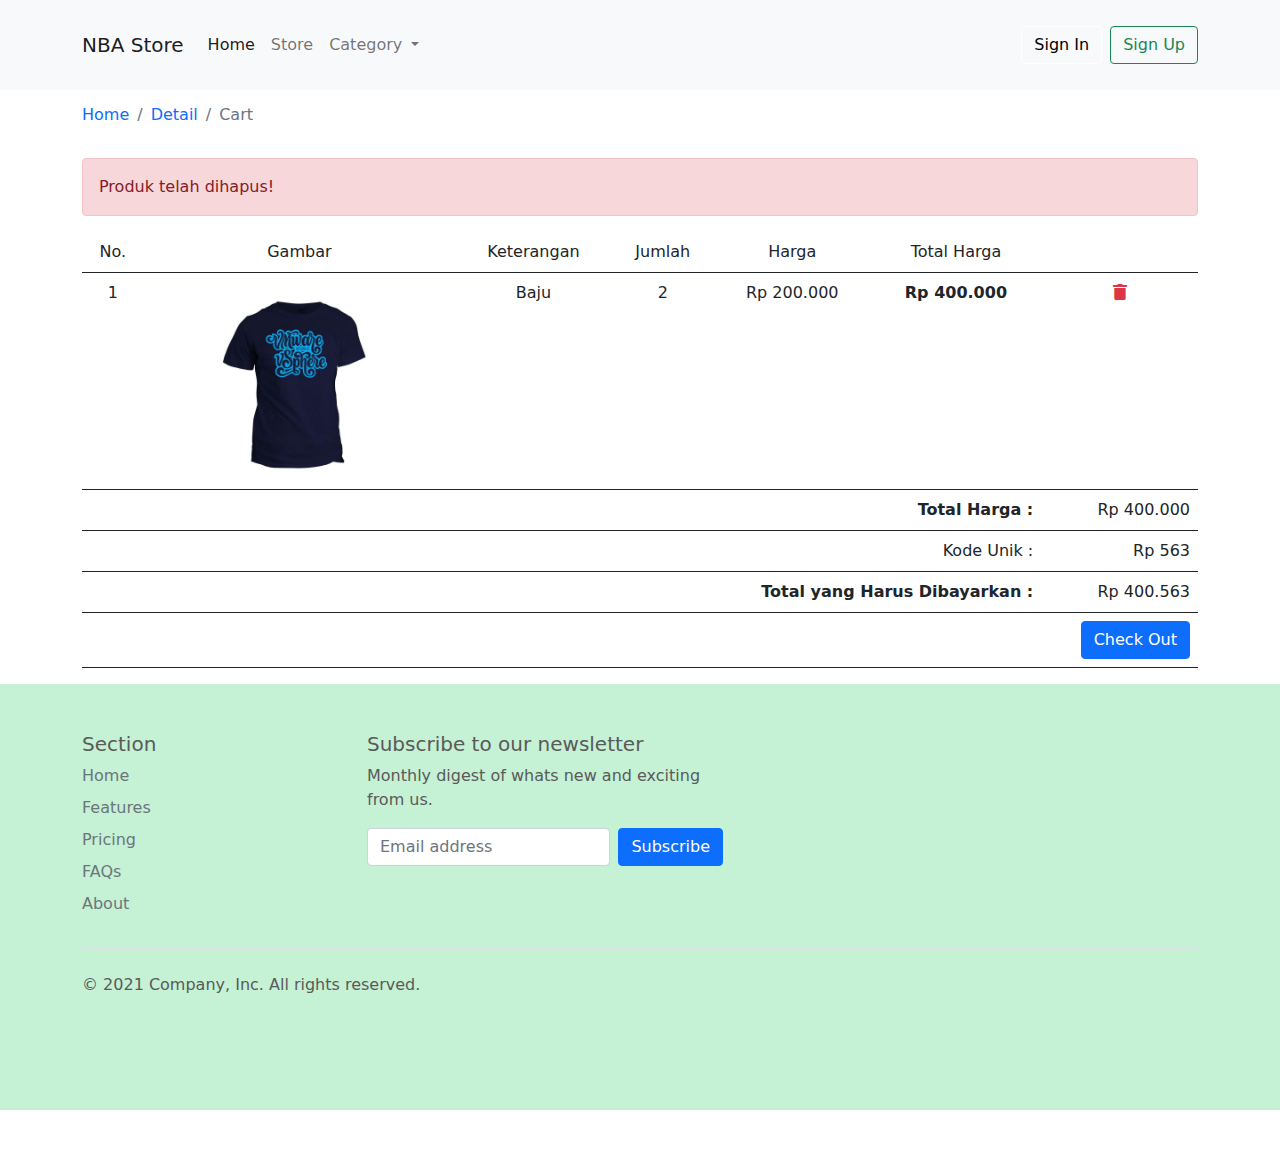
<file: cart.html>
<!doctype html>
<html lang="en">
<head>
    <meta charset="utf-8">
    <meta name="viewport" content="width=device-width, initial-scale=1">
    <meta name="description" content="">
    <meta name="author" content="Mark Otto, Jacob Thornton, and Bootstrap contributors">
    <meta name="generator" content="Hugo 0.87.0">
    <title>Cart</title>

    <link rel="canonical" href="https://getbootstrap.com/docs/5.1/examples/carousel/">

    <!-- Bootstrap core CSS -->
    <link href="css/bootstrap.min.css" rel="stylesheet">

    <!-- Favicons -->
    <link rel="apple-touch-icon" href="/docs/5.1/assets/img/favicons/apple-touch-icon.png" sizes="180x180">
    <link rel="icon" href="/docs/5.1/assets/img/favicons/favicon-32x32.png" sizes="32x32" type="image/png">
    <link rel="icon" href="/docs/5.1/assets/img/favicons/favicon-16x16.png" sizes="16x16" type="image/png">
    <link rel="manifest" href="/docs/5.1/assets/img/favicons/manifest.json">
    <link rel="mask-icon" href="/docs/5.1/assets/img/favicons/safari-pinned-tab.svg" color="#7952b3">
    <link rel="icon" href="/docs/5.1/assets/img/favicons/favicon.ico">
    <meta name="theme-color" content="#7952b3">

    <!-- Custom styles for this template -->
    <link href="custom/corousel.css" rel="stylesheet">

    <link rel="stylesheet" href="style.css">
    <link rel="stylesheet" href="fontawesome/css/all.css">
</head>

<body>
    <!-- Navbar -->
    <header>
    <nav class="navbar navbar-expand-lg navbar-light bg-light fixed-top">
        <div class="container">
            <a class="navbar-brand" href="#">NBA Store</a>
            <button class="navbar-toggler" type="button" data-bs-toggle="collapse" data-bs-target="#navbarSupportedContent" aria-controls="navbarSupportedContent" aria-expanded="false" aria-label="Toggle navigation">
            <span class="navbar-toggler-icon"></span>
            </button>
            <div class="collapse navbar-collapse" id="navbarSupportedContent">
            <ul class="navbar-nav me-auto mb-2 mb-lg-0">
                <li class="nav-item">
                <a class="nav-link active" aria-current="page" href="#">Home</a>
                </li>
                <li class="nav-item">
                <a class="nav-link" href="#">Store</a>
                </li>
                <li class="nav-item dropdown">
                <a class="nav-link dropdown-toggle" href="#" id="navbarDropdown" role="button" data-bs-toggle="dropdown" aria-expanded="false">
                    Category
                </a>
                <ul class="dropdown-menu" aria-labelledby="navbarDropdown">
                    <li><a class="dropdown-item" href="#">Jersey</a></li>
                    <li><a class="dropdown-item" href="#">T-Shirt</a></li>
                    <li><a class="dropdown-item" href="#">Short</a></li>
                    <li><a class="dropdown-item" href="#">Shock</a></li>
                    <li><a class="dropdown-item" href="#">Shoes</a></li>
                    <li><hr class="dropdown-divider"></li>
                    <li><a class="dropdown-item" href="#">Something else here</a></li>
                </ul>
                </li>
                <li class="nav-item">
                <!-- <a class="nav-link disabled" href="#" tabindex="-1" aria-disabled="true">Disabled</a> -->
                </li>
            </ul>
            <form class="d-flex">
                <button class="btn btn-outline-warning me-2" type="submit">Sign In</button>
                <button class="btn btn-outline-success" type="submit">Sign Up</button>
            </form>
            </div>
        </div>
        </nav>
    </header>
    <!-- End Navbar -->

    <main class="container">
        <div>
            <nav aria-label="breadcrumb">
                <ol class="breadcrumb">
                <li class="breadcrumb-item"><a href="#">Home</a></li>
                <li class="breadcrumb-item"><a href="#">Detail</a></li>
                <li class="breadcrumb-item active" aria-current="page">Cart</li>
                </ol>
            </nav>
        </div>

        <div style="margin-top: -10px;">
            <div class="alert alert-danger" role="alert">
                Produk telah dihapus!
            </div>
        </div>
        
        <div class="row">
            <div class="col">
                <table class="table text-center" style="border: 0px;">
                    <thead>
                        <tr>
                            <td>No.</td>
                            <td>Gambar</td>
                            <td>Keterangan</td>
                            <td>Jumlah</td>
                            <td>Harga</td>
                            <td>Total Harga</td>
                            <td></td>
                        </tr>
                    </thead>
                    <tbody>
                        <tr>
                            <td>1</td>
                            <td><img src="img/produk/baju-1.jpg" class="img-fluid" width="200" alt=""></td>
                            <td>Baju</td>
                            <td>2</td>
                            <td>Rp 200.000</td>
                            <td><strong>Rp 400.000</strong></td>
                            <td><i class="fas fa-trash text-danger" style="cursor: pointer;"></i></td>
                        </tr>
                        <!-- <tr>
                            <td colspan="7">Keranjang masih kosong</td>
                        </tr> -->
                        <tr>
                            <td colspan="6" align="right"><strong>Total Harga :</strong></td>
                            <td align="right">Rp 400.000</td>
                        </tr>
                        <tr>
                            <td colspan="6" align="right">Kode Unik :</td>
                            <td align="right">Rp 563</td>
                        </tr>
                        <tr>
                            <td colspan="6" align="right"><strong>Total yang Harus Dibayarkan :</strong></td>
                            <td align="right">Rp 400.563</td>
                        </tr>
                        <tr>
                            <td colspan="7" align="right"><a href="checkout.html" class="btn btn-primary">Check Out</a></td>
                        </tr>
                    </tbody>
                </table>
            </div>
        </div>
    </main>

    <!-- FOOTER -->
    <div class="bg-footer">
        <div class="container">
            <footer class="py-5">
                <div class="row">
                <div class="col-2">
                    <h5>Section</h5>
                    <ul class="nav flex-column">
                    <li class="nav-item mb-2"><a href="#" class="nav-link p-0 text-muted">Home</a></li>
                    <li class="nav-item mb-2"><a href="#" class="nav-link p-0 text-muted">Features</a></li>
                    <li class="nav-item mb-2"><a href="#" class="nav-link p-0 text-muted">Pricing</a></li>
                    <li class="nav-item mb-2"><a href="#" class="nav-link p-0 text-muted">FAQs</a></li>
                    <li class="nav-item mb-2"><a href="#" class="nav-link p-0 text-muted">About</a></li>
                    </ul>
                </div>
                <div class="col-4 offset-1">
                    <form>
                    <h5>Subscribe to our newsletter</h5>
                    <p>Monthly digest of whats new and exciting from us.</p>
                    <div class="d-flex w-100 gap-2">
                        <label for="newsletter1" class="visually-hidden">Email address</label>
                        <input id="newsletter1" type="text" class="form-control" placeholder="Email address">
                        <button class="btn btn-primary" type="button">Subscribe</button>
                    </div>
                    </form>
                </div>
                </div>
            
                <div class="d-flex justify-content-between py-4 my-4 border-top">
                <p>&copy; 2021 Company, Inc. All rights reserved.</p>
                <ul class="list-unstyled d-flex">
                    <li class="ms-3"><a class="link-dark" href="#"><svg class="bi" width="24" height="24"><use xlink:href="#twitter"/></svg></a></li>
                    <li class="ms-3"><a class="link-dark" href="#"><svg class="bi" width="24" height="24"><use xlink:href="#instagram"/></svg></a></li>
                    <li class="ms-3"><a class="link-dark" href="#"><svg class="bi" width="24" height="24"><use xlink:href="#facebook"/></svg></a></li>
                </ul>
                </div>
            </footer>
        </div>
    </div>
    <!-- End FOOTER -->
    <script src="js/bootstrap.bundle.min.js"></script>
</body>
</html>
</file>
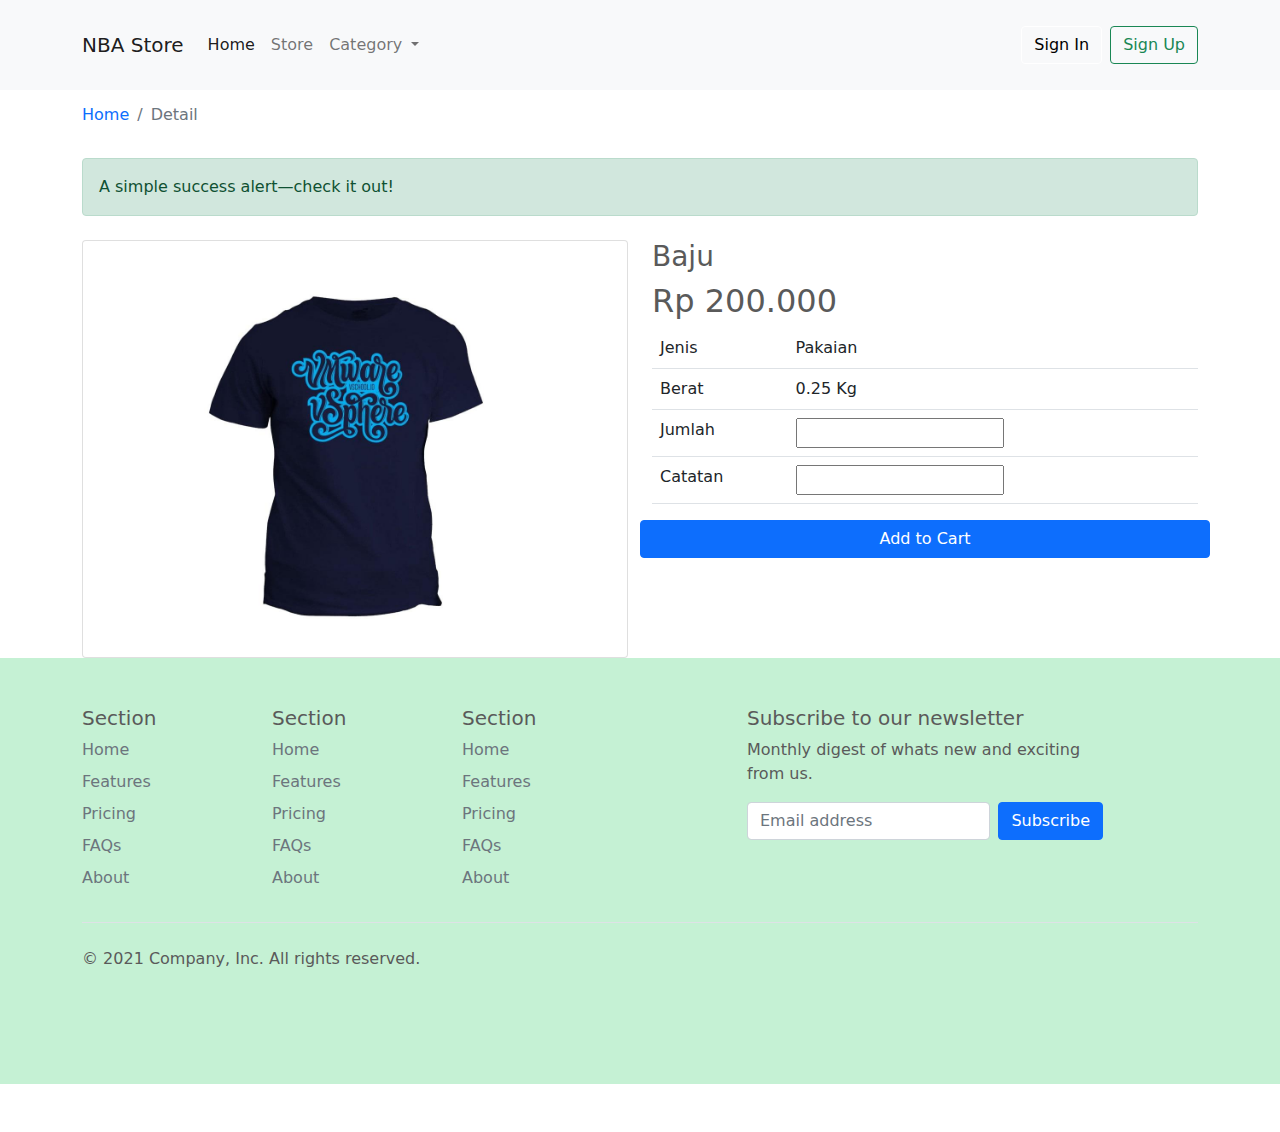
<file: detail.html>
<!doctype html>
<html lang="en">
<head>
    <meta charset="utf-8">
    <meta name="viewport" content="width=device-width, initial-scale=1">
    <meta name="description" content="">
    <meta name="author" content="Mark Otto, Jacob Thornton, and Bootstrap contributors">
    <meta name="generator" content="Hugo 0.87.0">
    <title>Detail</title>

    <link rel="canonical" href="https://getbootstrap.com/docs/5.1/examples/carousel/">

    <!-- Bootstrap core CSS -->
    <link href="css/bootstrap.min.css" rel="stylesheet">

    <!-- Favicons -->
    <link rel="apple-touch-icon" href="/docs/5.1/assets/img/favicons/apple-touch-icon.png" sizes="180x180">
    <link rel="icon" href="/docs/5.1/assets/img/favicons/favicon-32x32.png" sizes="32x32" type="image/png">
    <link rel="icon" href="/docs/5.1/assets/img/favicons/favicon-16x16.png" sizes="16x16" type="image/png">
    <link rel="manifest" href="/docs/5.1/assets/img/favicons/manifest.json">
    <link rel="mask-icon" href="/docs/5.1/assets/img/favicons/safari-pinned-tab.svg" color="#7952b3">
    <link rel="icon" href="/docs/5.1/assets/img/favicons/favicon.ico">
    <meta name="theme-color" content="#7952b3">

    <!-- Custom styles for this template -->
    <link href="custom/corousel.css" rel="stylesheet">

    <link rel="stylesheet" href="style.css">
    <link rel="stylesheet" href="fontawesome/css/all.css">
</head>

<body>
    <!-- Navbar -->
    <header>
    <nav class="navbar navbar-expand-lg navbar-light bg-light fixed-top">
        <div class="container">
            <a class="navbar-brand" href="#">NBA Store</a>
            <button class="navbar-toggler" type="button" data-bs-toggle="collapse" data-bs-target="#navbarSupportedContent" aria-controls="navbarSupportedContent" aria-expanded="false" aria-label="Toggle navigation">
            <span class="navbar-toggler-icon"></span>
            </button>
            <div class="collapse navbar-collapse" id="navbarSupportedContent">
            <ul class="navbar-nav me-auto mb-2 mb-lg-0">
                <li class="nav-item">
                <a class="nav-link active" aria-current="page" href="#">Home</a>
                </li>
                <li class="nav-item">
                <a class="nav-link" href="#">Store</a>
                </li>
                <li class="nav-item dropdown">
                <a class="nav-link dropdown-toggle" href="#" id="navbarDropdown" role="button" data-bs-toggle="dropdown" aria-expanded="false">
                    Category
                </a>
                <ul class="dropdown-menu" aria-labelledby="navbarDropdown">
                    <li><a class="dropdown-item" href="#">Jersey</a></li>
                    <li><a class="dropdown-item" href="#">T-Shirt</a></li>
                    <li><a class="dropdown-item" href="#">Short</a></li>
                    <li><a class="dropdown-item" href="#">Shock</a></li>
                    <li><a class="dropdown-item" href="#">Shoes</a></li>
                    <li><hr class="dropdown-divider"></li>
                    <li><a class="dropdown-item" href="#">Something else here</a></li>
                </ul>
                </li>
                <li class="nav-item">
                <!-- <a class="nav-link disabled" href="#" tabindex="-1" aria-disabled="true">Disabled</a> -->
                </li>
            </ul>
            <form class="d-flex">
                <button class="btn btn-outline-warning me-2" type="submit">Sign In</button>
                <button class="btn btn-outline-success" type="submit">Sign Up</button>
            </form>
            </div>
        </div>
        </nav>
    </header>
    <!-- End Navbar -->

    <main class="container">
        <div>
            <nav aria-label="breadcrumb">
                <ol class="breadcrumb">
                <li class="breadcrumb-item"><a href="#">Home</a></li>
                <li class="breadcrumb-item active" aria-current="page">Detail</li>
                </ol>
            </nav>
        </div>

        <div style="margin-top: -10px;">
            <div class="alert alert-success" role="alert">
                A simple success alert—check it out!
            </div>
        </div>
        
        <div class="row mt-4">
            <!-- Kiri -->
            <div class="col md-6">
                <div class="card">
                    <div class="card-body text-center">
                        <img src="img/produk/baju-1.jpg" class="img-fluid w-75" alt="...">
                    </div>
                </div>
            </div>
            <!-- Kanan -->
            <div class="col md-6">
                <h3>Baju</h3>
                <h2>Rp 200.000</h2>

                <table class="table">
                    <tbody>
                    <tr>
                        <td>Jenis</td>
                        <td colspan="2">Pakaian</td>
                        <td></td>
                    </tr>
                    <tr>
                        <td>Berat</td>
                        <td colspan="2">0.25 Kg</td>
                        <td></td>
                    </tr>
                    <tr>
                        <td>Jumlah</td>
                        <td colspan="2">
                            <input type="number">
                        </td>
                        <td></td>
                    </tr>
                    <tr>
                        <td>Catatan</td>
                        <td colspan="2">
                            <input type="text">
                        </td>
                        <td></td>
                    </tbody>
                </table>
                <div class="row">
                    <a href="cart.html" class="btn btn-primary">Add to Cart</a>
                </div>
            </div>
        </div>
    </main>

    <!-- FOOTER -->
    <div class="bg-footer">
        <div class="container">
            <footer class="py-5">
                <div class="row">
                <div class="col-2">
                    <h5>Section</h5>
                    <ul class="nav flex-column">
                    <li class="nav-item mb-2"><a href="#" class="nav-link p-0 text-muted">Home</a></li>
                    <li class="nav-item mb-2"><a href="#" class="nav-link p-0 text-muted">Features</a></li>
                    <li class="nav-item mb-2"><a href="#" class="nav-link p-0 text-muted">Pricing</a></li>
                    <li class="nav-item mb-2"><a href="#" class="nav-link p-0 text-muted">FAQs</a></li>
                    <li class="nav-item mb-2"><a href="#" class="nav-link p-0 text-muted">About</a></li>
                    </ul>
                </div>
            
                <div class="col-2">
                    <h5>Section</h5>
                    <ul class="nav flex-column">
                    <li class="nav-item mb-2"><a href="#" class="nav-link p-0 text-muted">Home</a></li>
                    <li class="nav-item mb-2"><a href="#" class="nav-link p-0 text-muted">Features</a></li>
                    <li class="nav-item mb-2"><a href="#" class="nav-link p-0 text-muted">Pricing</a></li>
                    <li class="nav-item mb-2"><a href="#" class="nav-link p-0 text-muted">FAQs</a></li>
                    <li class="nav-item mb-2"><a href="#" class="nav-link p-0 text-muted">About</a></li>
                    </ul>
                </div>
            
                <div class="col-2">
                    <h5>Section</h5>
                    <ul class="nav flex-column">
                    <li class="nav-item mb-2"><a href="#" class="nav-link p-0 text-muted">Home</a></li>
                    <li class="nav-item mb-2"><a href="#" class="nav-link p-0 text-muted">Features</a></li>
                    <li class="nav-item mb-2"><a href="#" class="nav-link p-0 text-muted">Pricing</a></li>
                    <li class="nav-item mb-2"><a href="#" class="nav-link p-0 text-muted">FAQs</a></li>
                    <li class="nav-item mb-2"><a href="#" class="nav-link p-0 text-muted">About</a></li>
                    </ul>
                </div>
            
                <div class="col-4 offset-1">
                    <form>
                    <h5>Subscribe to our newsletter</h5>
                    <p>Monthly digest of whats new and exciting from us.</p>
                    <div class="d-flex w-100 gap-2">
                        <label for="newsletter1" class="visually-hidden">Email address</label>
                        <input id="newsletter1" type="text" class="form-control" placeholder="Email address">
                        <button class="btn btn-primary" type="button">Subscribe</button>
                    </div>
                    </form>
                </div>
                </div>
            
                <div class="d-flex justify-content-between py-4 my-4 border-top">
                <p>&copy; 2021 Company, Inc. All rights reserved.</p>
                <ul class="list-unstyled d-flex">
                    <li class="ms-3"><a class="link-dark" href="#"><svg class="bi" width="24" height="24"><use xlink:href="#twitter"/></svg></a></li>
                    <li class="ms-3"><a class="link-dark" href="#"><svg class="bi" width="24" height="24"><use xlink:href="#instagram"/></svg></a></li>
                    <li class="ms-3"><a class="link-dark" href="#"><svg class="bi" width="24" height="24"><use xlink:href="#facebook"/></svg></a></li>
                </ul>
                </div>
            </footer>
        </div>
    </div>
    <!-- End FOOTER -->
    <script src="js/bootstrap.bundle.min.js"></script>
</body>
</html>
</file>
<file: custom/corousel.css>
/* GLOBAL STYLES
-------------------------------------------------- */
/* Padding below the footer and lighter body text */

body {
padding-top: 3rem;
padding-bottom: 3rem;
color: #5a5a5a;
}


/* CUSTOMIZE THE CAROUSEL
-------------------------------------------------- */

/* Carousel base class */
.carousel {
margin-bottom: 4rem;
}
/* Since positioning the image, we need to help out the caption */
.carousel-caption {
bottom: 3rem;
z-index: 10;
}

/* Declare heights because of positioning of img element */
.carousel-item {
height: 32rem;
}
.carousel-item > img {
position: absolute;
top: 0;
left: 0;
min-width: 100%;
height: 32rem;
}


/* MARKETING CONTENT
-------------------------------------------------- */

/* Center align the text within the three columns below the carousel */
.marketing .col-lg-4 {
margin-bottom: 1.5rem;
text-align: center;
}
.marketing h2 {
font-weight: 400;
}
/* rtl:begin:ignore */
.marketing .col-lg-4 p {
margin-right: .75rem;
margin-left: .75rem;
}
/* rtl:end:ignore */


/* Featurettes
------------------------- */

.featurette-divider {
margin: 5rem 0; /* Space out the Bootstrap <hr> more */
}

/* Thin out the marketing headings */
.featurette-heading {
font-weight: 300;
line-height: 1;
/* rtl:remove */
letter-spacing: -.05rem;
}


/* RESPONSIVE CSS
-------------------------------------------------- */

@media (min-width: 40em) {
/* Bump up size of carousel content */
.carousel-caption p {
    margin-bottom: 1.25rem;
    font-size: 1.25rem;
    line-height: 1.4;
}

.featurette-heading {
    font-size: 50px;
}
}

@media (min-width: 62em) {
.featurette-heading {
    margin-top: 7rem;
}
}
</file>
<file: style.css>
.bd-placeholder-img {
    font-size: 1.125rem;
    text-anchor: middle;
    -webkit-user-select: none;
    -moz-user-select: none;
    user-select: none;
    }

    @media (min-width: 768px) {
    .bd-placeholder-img-lg {
        font-size: 3.5rem;
    }
    }

    main{
        padding-top: 30px;
    }

    nav{
        padding: 25px 0 !important;
    }

    .btn-outline-warning{
        border-color: white;
        color: black;
    }

    .card{
        text-align: center;
    }

    .bg-footer{
        background-color: rgb(197, 241, 212);
    }

    main nav ol li a{
        text-decoration: none;
    }
</file>
